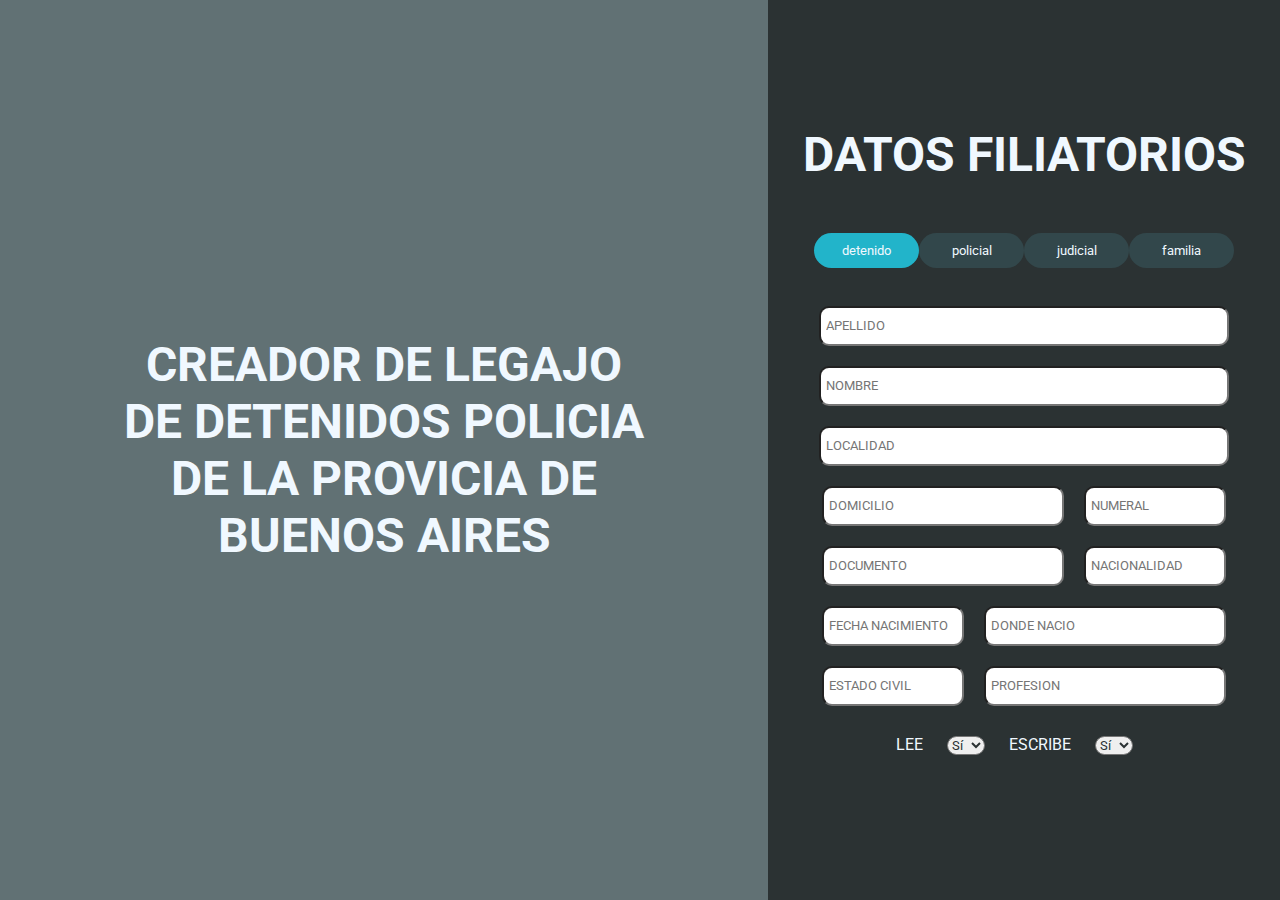
<file: index.html>
<!DOCTYPE html>
<html lang="en">
<head>
    <meta charset="UTF-8">
    <meta name="viewport" content="width=device-width, initial-scale=1.0">
    <link rel="preconnect" href="https://fonts.googleapis.com">
    <link rel="preconnect" href="https://fonts.gstatic.com" crossorigin>
    <link href="https://fonts.googleapis.com/css2?family=Roboto:ital,wght@0,100;0,300;0,400;0,500;0,700;0,900;1,100;1,300;1,400;1,500;1,700;1,900&display=swap" rel="stylesheet">

    <link rel="stylesheet" href="styles.css">
    <title>Document</title>
</head>
<body>
    <main>
        <div class="contenedorPrincipal">
        <div class="div1"> 
            <h1>CREADOR DE LEGAJO DE DETENIDOS POLICIA DE LA PROVICIA DE BUENOS AIRES
            </h1>
        </div>
        <div class="div2">
            <form action="" class="formulario" id="miFormulario">
                <div class="cajform1" id="F1">
                    <h3>DATOS FILIATORIOS</h3>
                    <div class="divsolapa">
                        <button class="activo" name="F1" onclick="cambiarClasePadre(event)" >detenido</button>
                        <button class="btn " name="F2" onclick="cambiarClasePadre(event)" >policial</button>
                        <button class="btn" name="F3" onclick="cambiarClasePadre(event)" >judicial</button>
                        <button class="btn" name="F4" onclick="cambiarClasePadre(event)">familia</button>
                    </div>
                    
                    <input type="text" id="campo1" name="campo1"   placeholder="APELLIDO" >
                    <input type="text" id="campo2" name="campo2"  placeholder="NOMBRE" >
                    <input type="text" id="campo3" name="campo3"  placeholder="LOCALIDAD" >
                    <div class="contenedor-in">
                        <input type="text" id="campo4" name="campo4" class="inMediano"  placeholder="DOMICILIO">
                        <input type="text" id="campo5" name="campo5" class="inChico" placeholder="NUMERAL"  >
                    </div>
                    <div class="contenedor-in">
                        <input type="text" id="campo6" name="campo6" class="inMediano" placeholder="DOCUMENTO"  >
                        <input type="text" id="campo7" name="campo7" class="inChico" placeholder="NACIONALIDAD" >
                    </div>
                    <div class="contenedor-in">
                        <input type="text" id="campo8" name="campo8" class="inChico" placeholder="FECHA NACIMIENTO"  >
                        <input type="text" id="campo9" name="campo9" class="inMediano"  placeholder="DONDE NACIO"  >
                    </div>
                    <div class="contenedor-in">
                        <input type="text" id="campo10" name="campo10" class="inChico"  placeholder="ESTADO CIVIL" >
                        <input type="text" id="campo11" name="campo11" class="inMediano" placeholder="PROFESION" >
                    </div>
                    <div>
                        <label for="opcion">LEE</label>
                        <select id="select1" name="opcion">
                        <option value="si">Sí</option>
                        <option value="no">No</option>
                        </select>
                        <label for="opcion">ESCRIBE</label>
                        <select id="select2" name="opcion">
                        <option value="si">Sí</option>
                        <option value="no">No</option>
                        </select>
                    </div>
    
                </div>
                <div class="novisible" id="F2">
                    <h3>DATOS POLICIALES</h3>
                    <div class="divsolapa">
                        <button class="btn" name="F1" onclick="cambiarClasePadre(event)" >detenido</button>
                        <button class="activo " name="F2" onclick="cambiarClasePadre(event)" >policial</button>
                        <button class="btn" name="F3" onclick="cambiarClasePadre(event)" >judicial</button>
                        <button class="btn" name="F4" onclick="cambiarClasePadre(event)">familia</button>
                    </div>
                    <input type="text" id="campo12" name="campo12"   placeholder="FALTA O DELITO" required>
                    <input type="text" id="campo13" name="campo13"  placeholder="MODALIDAD" required>
                    <input type="text" id="campo14" name="campo14"  placeholder="CATALOGADO COMO" required>
                    <div class="contenedor-in">
                        <input type="text" id="campo15"name="campo15" class="inMediano"  placeholder="POLICIA ACTUARIA" required>
                        <input type="text" id="campo16" name="campo16" class="inChico" placeholder="SECCIONAL"  required>
                    </div>
                    <div class="contenedor-in">
                        <input type="text" id="campo17" name="campo17" class="inMediano" placeholder="LUGAR DE LA DETENCION" required>
                        <input type="text" id="campo18" name="campo18" class="inChico" placeholder="PARTIDO" required>
                    </div>
                    <div class="contenedor-in">
                        <input type="text" id="campo19" name="campo19" class="inChico" placeholder="FECHA COMISION"  required>
                        <input type="text" id="campo20" name="campo20 class="inMediano"  placeholder="IDENTIFICADO EN" required>
                    </div>
                    <div class="contenedor-in">
                        <input type="text" id="campo21" name="campo21" class="inChico"  placeholder="FECHA DE IDENTIFICACION" required>
                        <input type="text" id="campo22" name="campo22" class="inMediano" placeholder="VICTIMA"  required>
                    </div>
                    <div>
                        <label for="opcion">LEE</label>
                        <select id="select3" name="opcion">
                        <option value="si">Sí</option>
                        <option value="no">No</option>
                        </select>
                        <label for="opcion">ESCRIBE</label>
                        <select id="select4" name="opcion">
                        <option value="si">Sí</option>
                        <option value="no">No</option>
                        </select>
                    </div>
    
                </div>
                <div class="novisible" id="F3">
                    <h3>DATOS JUDICIALES</h3>
                    <div class="divsolapa">
                        <button class="btn" name="F1" onclick="cambiarClasePadre(event)" >detenido</button>
                        <button class="btn " name="F2" onclick="cambiarClasePadre(event)" >policial</button>
                        <button class="activo" name="F3" onclick="cambiarClasePadre(event)" >judicial</button>
                        <button class="btn" name="F4" onclick="cambiarClasePadre(event)">familia</button>
                    </div>
                    <input type="text" id="campo23" name="campo23"   placeholder="JUZGADO INTERVINIENTE" required>
                    <input type="text" id="campo24" name="campo24"  placeholder="FISCALIA INTERVINIENTE" required>
                    <input type="text" id="campo25" name="campo25"  placeholder="LOCALIDAD DEL DPTO JUDICIAL" required>
                    <div class="contenedor-in">
                        <input type="text" id="campo26"name="campo26" class="inMediano"  placeholder="PROVINCIA" required>
                        <input type="text" id="campo27" name="campo27"  class="inChico" placeholder="IPP" required>
                    </div>
                      <h4>fue detenido o procesado anteriormente</h4>
                    <div class="contenedor-in">
                      
                        <select id="select5" name="opcion">
                        <option value="si">Sí</option>
                        <option value="no">No</option>
                        </select>
                        <input type="text" id="campo28" name="campo28" class="inChico"  placeholder="DONDE" required>
                    </div>
                    <div class="contenedor-in">
                        <input type="text" id="campo28" name="campo28" class="inChico"  placeholder="NUMERO CAUSA" required>
                        <input type="text" id="campo29" name="campo29" class="inMediano" placeholder="PORQUE?"  required>
                    </div>
                    
                </div>
                <div class="novisible" id="F4">
                    <h3>REMISION Y FAMILIA</h3>
                    <div class="divsolapa">
                        <button class="btn" name="F1" onclick="cambiarClasePadre(event)" >detenido</button>
                        <button class="btn " name="F2" onclick="cambiarClasePadre(event)" >policial</button>
                        <button class="btn" name="F3" onclick="cambiarClasePadre(event)" >judicial</button>
                        <button class="activo" name="F4" onclick="cambiarClasePadre(event)">familia</button>
                    </div>
    
                    <div class="contenedor-in">
                        <input type="text" id="campo30"name="campo30" class="inMediano"  placeholder="NOMBRE MADRE" >
                        <input type="text" id="campo31" name="campo31" class="inChico" placeholder="APELLIDO"  >
                    </div>
                    <div class="contenedor-in">
                        <input type="text" id="campo32" name="campo32" class="inMediano"  placeholder="DOMICILIO" >
                        <input type="text" id="campo33" name="campo33" class="inChico" placeholder="NUMERAL"  >
                    </div>
                    <div class="contenedor-in">
                        <input type="text" id="campo34" name="campo34" class="inMediano"  placeholder="NOMBRE PADRE" >
                        <input type="text" id="campo35" name="campo35" class="inChico" placeholder="APELLIDO"  >
                    </div>
                    <div class="contenedor-in">
                        <input type="text" id="campo36" name="campo36" class="inMediano" placeholder="DOMICILIO" >
                        <input type="text" id="campo37" name="campo37" class="inChico" placeholder="NUMERAL">
                    </div>
                    <div class="contenedor-in">
                        <input type="text" id="campo38" name="campo38" class="inChico" placeholder="APELLIDO CONB/ESP"  >
                        <input type="text" id="campo39" name="campo39" class="inMediano"  placeholder="NOMBRE"  >
                    </div>
                    
                    <div>
                        <label for="opcion">OJOS</label>
                        <select id="select6" name="opcion">
                            <option value="verde">verde</option>
                            <option value="azul">azul</option>
                            <option value="marron">maron</option>
                            <option value="gris">gris</option>
                        </select>
                        <label for="opcion">CABELLO</label>
                        <select id="select7" name="opcion">
                            <option value="rubio">rubio</option>
                            <option value="maron">maron</option>
                            <option value="blanco">blanco</option>
                            <option value="negro">negro</option>
                            <option value="colorado">colorado</option>
                        </select>
                        <label for="opcion">BARBA</label>
                        <select id="select8" name="opcion">
                            <option value="rubio">rubio</option>
                            <option value="maron">maron</option>
                            <option value="blanco">blanco</option>
                            <option value="negro">negro</option>
                            <option value="colorado">colorado</option>
                        </select>
                    </div>
                    <div>
                        <label for="opcion">ALTURA</label>
                        <select id="select9" name="opcion">
                        <option value="120cm">120cm</option>
                        <option value="130cm">130cm</option>
                        <option value="140cm">140cm</option>
                        <option value="150cm">150cm</option>
                        <option value="160cm">160cm</option>
                        <option value="170cm">170cm</option>
                        <option value="180cm">180cm</option>
                        <option value="190cm">190cm</option>
                        <option value="200cm">200cm</option>
                        <option value="210cm">210cm</option>
                        </select>
                        <label for="opcion">TEZ</label>
                        <select id="select10" name="opcion">
                            <option value="palida">palida</option>
                            <option value="marfil">marfil</option>
                            <option value="beige">beige</option>
                            <option value="trigueño">trigueño</option>
                            <option value="marron">marron</option>
                            <option value="ebano">ebano</option>
                        </select>
                        <label for="opcion">CONTEXTURA</label>
                        <select id="select11" name="opcion">
                        <option value="delgada">delgada</option>
                        <option value="normal">normal</option>
                        <option value="gruesa">gruesa</option>
                        <option value="obeso">obeso</option>
                        </select>
                    </div>
                    <button href="pdf.html" class="boton" onclick="guardarDatos()">siguinte</button>
                </div>
                
                
            </form>

        </div>
       
            
        
    </div>
    </main>
    <script src="scripts.js"></script>
</body>
</html>
</file>
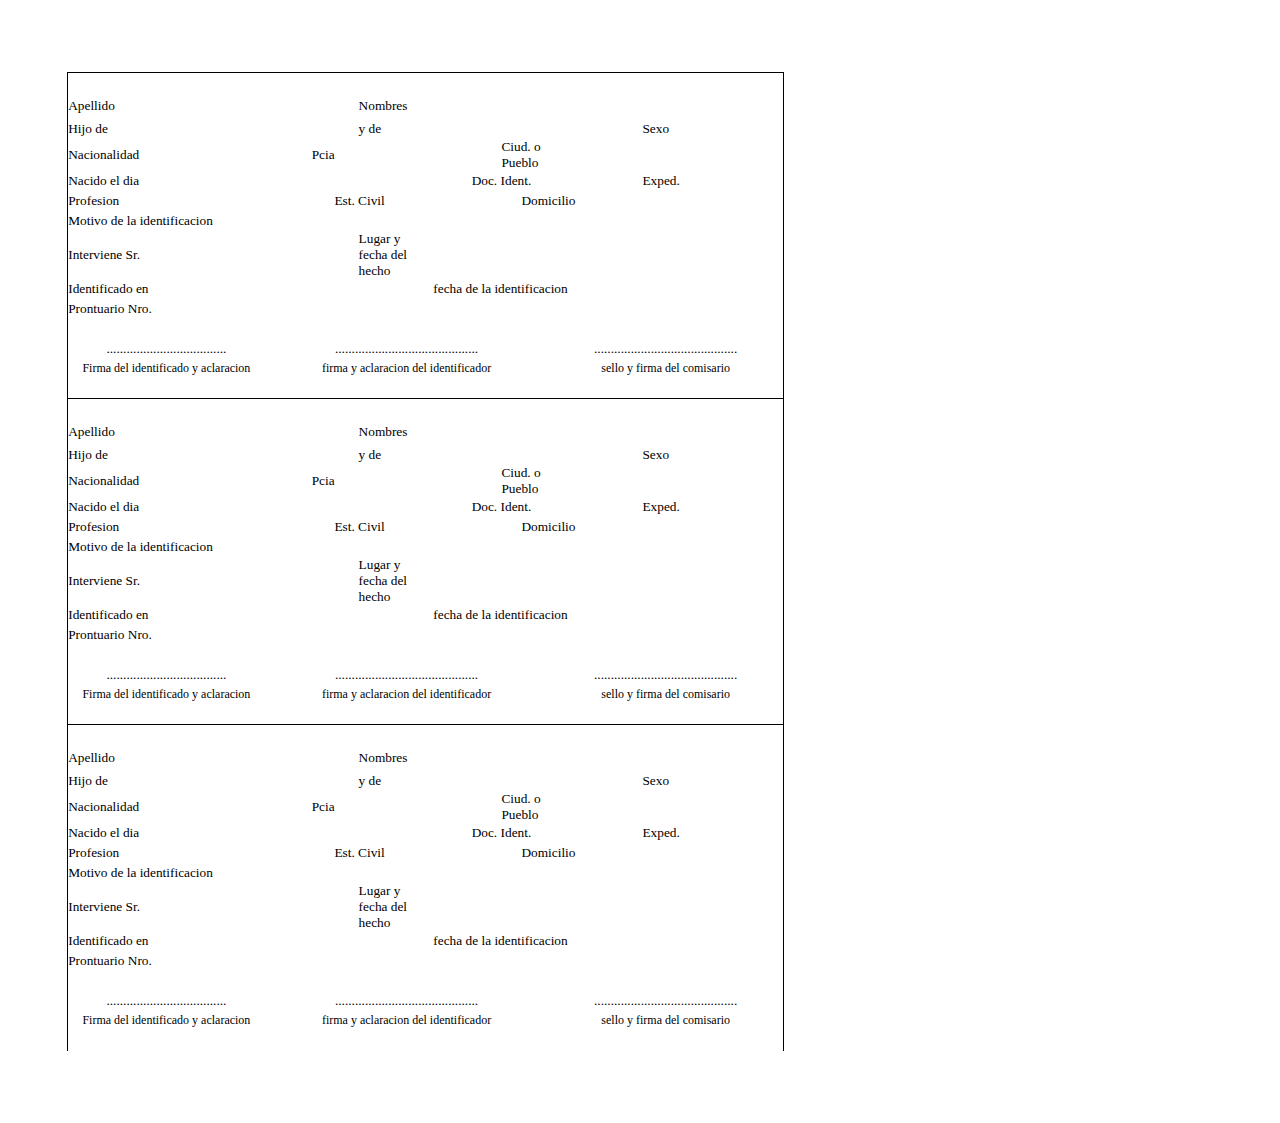
<file: fichahtml (1).html>
<!DOCTYPE html PUBLIC "-//W3C//DTD HTML 4.01//EN" "http://www.w3.org/TR/html4/strict.dtd">
<html>
  <head>
      <meta http-equiv="Content-Type" content="text/html; charset=utf-8">
      <meta name="generator" content="PhpSpreadsheet, https://github.com/PHPOffice/PhpSpreadsheet">
      <meta name="author" content="brian bori" />
    <style type="text/css">
      html { font-family:Calibri, Arial, Helvetica, sans-serif; font-size:11pt; background-color:white }
      a.comment-indicator:hover + div.comment { background:#ffd; position:absolute; display:block; border:1px solid black; padding:0.5em }
      a.comment-indicator { background:red; display:inline-block; border:1px solid black; width:0.5em; height:0.5em }
      div.comment { display:none }
      table { border-collapse:collapse; page-break-after:always }
      .gridlines td { border:1px dotted black }
      .gridlines th { border:1px dotted black }
      .b { text-align:center }
      .e { text-align:center }
      .f { text-align:right }
      .inlineStr { text-align:left }
      .n { text-align:right }
      .s { text-align:left }
      td.style0 { vertical-align:bottom; border-bottom:none #000000; border-top:none #000000; border-left:none #000000; border-right:none #000000; color:#000000; font-family:'Calibri'; font-size:11pt; background-color:white }
      th.style0 { vertical-align:bottom; border-bottom:none #000000; border-top:none #000000; border-left:none #000000; border-right:none #000000; color:#000000; font-family:'Calibri'; font-size:11pt; background-color:white }
      td.style1 { vertical-align:middle; border-bottom:none #000000; border-top:none #000000; border-left:1px solid #000000 !important; border-right:none #000000; color:#000000; font-family:'Times New Roman'; font-size:10pt; background-color:white }
      th.style1 { vertical-align:middle; border-bottom:none #000000; border-top:none #000000; border-left:1px solid #000000 !important; border-right:none #000000; color:#000000; font-family:'Times New Roman'; font-size:10pt; background-color:white }
      td.style2 { vertical-align:middle; border-bottom:none #000000; border-top:none #000000; border-left:none #000000; border-right:none #000000; color:#000000; font-family:'Times New Roman'; font-size:10pt; background-color:white }
      th.style2 { vertical-align:middle; border-bottom:none #000000; border-top:none #000000; border-left:none #000000; border-right:none #000000; color:#000000; font-family:'Times New Roman'; font-size:10pt; background-color:white }
      td.style3 { vertical-align:middle; border-bottom:none #000000; border-top:none #000000; border-left:none #000000; border-right:1px solid #000000 !important; color:#000000; font-family:'Times New Roman'; font-size:10pt; background-color:white }
      th.style3 { vertical-align:middle; border-bottom:none #000000; border-top:none #000000; border-left:none #000000; border-right:1px solid #000000 !important; color:#000000; font-family:'Times New Roman'; font-size:10pt; background-color:white }
      td.style4 { vertical-align:middle; text-align:center; border-bottom:none #000000; border-top:none #000000; border-left:none #000000; border-right:none #000000; font-weight:bold; font-style:italic; color:#000000; font-family:'Times New Roman'; font-size:14pt; background-color:white }
      th.style4 { vertical-align:middle; text-align:center; border-bottom:none #000000; border-top:none #000000; border-left:none #000000; border-right:none #000000; font-weight:bold; font-style:italic; color:#000000; font-family:'Times New Roman'; font-size:14pt; background-color:white }
      td.style5 { vertical-align:middle; text-align:left; padding-left:0px; border-bottom:none #000000; border-top:none #000000; border-left:none #000000; border-right:none #000000; font-weight:bold; font-style:italic; color:#000000; font-family:'Times New Roman'; font-size:14pt; background-color:white }
      th.style5 { vertical-align:middle; text-align:left; padding-left:0px; border-bottom:none #000000; border-top:none #000000; border-left:none #000000; border-right:none #000000; font-weight:bold; font-style:italic; color:#000000; font-family:'Times New Roman'; font-size:14pt; background-color:white }
      td.style6 { vertical-align:middle; text-align:left; padding-left:0px; border-bottom:none #000000; border-top:none #000000; border-left:none #000000; border-right:1px solid #000000 !important; font-weight:bold; font-style:italic; color:#000000; font-family:'Times New Roman'; font-size:14pt; background-color:white }
      th.style6 { vertical-align:middle; text-align:left; padding-left:0px; border-bottom:none #000000; border-top:none #000000; border-left:none #000000; border-right:1px solid #000000 !important; font-weight:bold; font-style:italic; color:#000000; font-family:'Times New Roman'; font-size:14pt; background-color:white }
      td.style7 { vertical-align:middle; text-align:left; padding-left:0px; border-bottom:none #000000; border-top:none #000000; border-left:none #000000; border-right:none #000000; font-weight:bold; color:#000000; font-family:'Times New Roman'; font-size:10pt; background-color:white }
      th.style7 { vertical-align:middle; text-align:left; padding-left:0px; border-bottom:none #000000; border-top:none #000000; border-left:none #000000; border-right:none #000000; font-weight:bold; color:#000000; font-family:'Times New Roman'; font-size:10pt; background-color:white }
      td.style8 { vertical-align:middle; text-align:left; padding-left:0px; border-bottom:none #000000; border-top:none #000000; border-left:none #000000; border-right:1px solid #000000 !important; font-weight:bold; color:#000000; font-family:'Times New Roman'; font-size:10pt; background-color:white }
      th.style8 { vertical-align:middle; text-align:left; padding-left:0px; border-bottom:none #000000; border-top:none #000000; border-left:none #000000; border-right:1px solid #000000 !important; font-weight:bold; color:#000000; font-family:'Times New Roman'; font-size:10pt; background-color:white }
      td.style9 { vertical-align:middle; text-align:center; border-bottom:none #000000; border-top:none #000000; border-left:none #000000; border-right:none #000000; font-weight:bold; color:#000000; font-family:'Times New Roman'; font-size:10pt; background-color:white }
      th.style9 { vertical-align:middle; text-align:center; border-bottom:none #000000; border-top:none #000000; border-left:none #000000; border-right:none #000000; font-weight:bold; color:#000000; font-family:'Times New Roman'; font-size:10pt; background-color:white }
      td.style10 { vertical-align:middle; text-align:center; border-bottom:none #000000; border-top:none #000000; border-left:none #000000; border-right:none #000000; color:#000000; font-family:'Times New Roman'; font-size:10pt; background-color:white }
      th.style10 { vertical-align:middle; text-align:center; border-bottom:none #000000; border-top:none #000000; border-left:none #000000; border-right:none #000000; color:#000000; font-family:'Times New Roman'; font-size:10pt; background-color:white }
      td.style11 { vertical-align:bottom; text-align:left; padding-left:0px; border-bottom:none #000000; border-top:none #000000; border-left:none #000000; border-right:none #000000; font-weight:bold; color:#000000; font-family:'Times New Roman'; font-size:10pt; background-color:white }
      th.style11 { vertical-align:bottom; text-align:left; padding-left:0px; border-bottom:none #000000; border-top:none #000000; border-left:none #000000; border-right:none #000000; font-weight:bold; color:#000000; font-family:'Times New Roman'; font-size:10pt; background-color:white }
      td.style12 { vertical-align:middle; text-align:left; padding-left:0px; border-bottom:none #000000; border-top:none #000000; border-left:none #000000; border-right:none #000000; color:#000000; font-family:'Times New Roman'; font-size:10pt; background-color:white }
      th.style12 { vertical-align:middle; text-align:left; padding-left:0px; border-bottom:none #000000; border-top:none #000000; border-left:none #000000; border-right:none #000000; color:#000000; font-family:'Times New Roman'; font-size:10pt; background-color:white }
      td.style13 { vertical-align:middle; text-align:center; border-bottom:none #000000; border-top:none #000000; border-left:none #000000; border-right:1px solid #000000 !important; font-weight:bold; color:#000000; font-family:'Times New Roman'; font-size:10pt; background-color:white }
      th.style13 { vertical-align:middle; text-align:center; border-bottom:none #000000; border-top:none #000000; border-left:none #000000; border-right:1px solid #000000 !important; font-weight:bold; color:#000000; font-family:'Times New Roman'; font-size:10pt; background-color:white }
      td.style14 { vertical-align:middle; text-align:center; border-bottom:none #000000; border-top:none #000000; border-left:none #000000; border-right:1px solid #000000 !important; color:#000000; font-family:'Times New Roman'; font-size:10pt; background-color:white }
      th.style14 { vertical-align:middle; text-align:center; border-bottom:none #000000; border-top:none #000000; border-left:none #000000; border-right:1px solid #000000 !important; color:#000000; font-family:'Times New Roman'; font-size:10pt; background-color:white }
      td.style15 { vertical-align:middle; text-align:center; border-bottom:none #000000; border-top:none #000000; border-left:1px solid #000000 !important; border-right:none #000000; color:#000000; font-family:'Times New Roman'; font-size:10pt; background-color:white }
      th.style15 { vertical-align:middle; text-align:center; border-bottom:none #000000; border-top:none #000000; border-left:1px solid #000000 !important; border-right:none #000000; color:#000000; font-family:'Times New Roman'; font-size:10pt; background-color:white }
      td.style16 { vertical-align:middle; text-align:center; border-bottom:none #000000; border-top:none #000000; border-left:1px solid #000000 !important; border-right:none #000000; color:#000000; font-family:'Times New Roman'; font-size:9pt; background-color:white }
      th.style16 { vertical-align:middle; text-align:center; border-bottom:none #000000; border-top:none #000000; border-left:1px solid #000000 !important; border-right:none #000000; color:#000000; font-family:'Times New Roman'; font-size:9pt; background-color:white }
      td.style17 { vertical-align:middle; text-align:center; border-bottom:none #000000; border-top:none #000000; border-left:none #000000; border-right:none #000000; color:#000000; font-family:'Times New Roman'; font-size:9pt; background-color:white }
      th.style17 { vertical-align:middle; text-align:center; border-bottom:none #000000; border-top:none #000000; border-left:none #000000; border-right:none #000000; color:#000000; font-family:'Times New Roman'; font-size:9pt; background-color:white }
      td.style18 { vertical-align:middle; text-align:center; border-bottom:none #000000; border-top:none #000000; border-left:none #000000; border-right:1px solid #000000 !important; color:#000000; font-family:'Times New Roman'; font-size:9pt; background-color:white }
      th.style18 { vertical-align:middle; text-align:center; border-bottom:none #000000; border-top:none #000000; border-left:none #000000; border-right:1px solid #000000 !important; color:#000000; font-family:'Times New Roman'; font-size:9pt; background-color:white }
      td.style19 { vertical-align:bottom; text-align:center; border-bottom:none #000000; border-top:1px solid #000000 !important; border-left:1px solid #000000 !important; border-right:none #000000; color:#000000; font-family:'Times New Roman'; font-size:10pt; background-color:white }
      th.style19 { vertical-align:bottom; text-align:center; border-bottom:none #000000; border-top:1px solid #000000 !important; border-left:1px solid #000000 !important; border-right:none #000000; color:#000000; font-family:'Times New Roman'; font-size:10pt; background-color:white }
      td.style20 { vertical-align:bottom; text-align:center; border-bottom:none #000000; border-top:1px solid #000000 !important; border-left:none #000000; border-right:none #000000; color:#000000; font-family:'Times New Roman'; font-size:10pt; background-color:white }
      th.style20 { vertical-align:bottom; text-align:center; border-bottom:none #000000; border-top:1px solid #000000 !important; border-left:none #000000; border-right:none #000000; color:#000000; font-family:'Times New Roman'; font-size:10pt; background-color:white }
      td.style21 { vertical-align:bottom; text-align:center; border-bottom:none #000000; border-top:1px solid #000000 !important; border-left:none #000000; border-right:1px solid #000000 !important; color:#000000; font-family:'Times New Roman'; font-size:10pt; background-color:white }
      th.style21 { vertical-align:bottom; text-align:center; border-bottom:none #000000; border-top:1px solid #000000 !important; border-left:none #000000; border-right:1px solid #000000 !important; color:#000000; font-family:'Times New Roman'; font-size:10pt; background-color:white }
      td.style22 { vertical-align:bottom; text-align:center; border-bottom:none #000000; border-top:none #000000; border-left:1px solid #000000 !important; border-right:none #000000; color:#000000; font-family:'Times New Roman'; font-size:10pt; background-color:white }
      th.style22 { vertical-align:bottom; text-align:center; border-bottom:none #000000; border-top:none #000000; border-left:1px solid #000000 !important; border-right:none #000000; color:#000000; font-family:'Times New Roman'; font-size:10pt; background-color:white }
      td.style23 { vertical-align:bottom; text-align:center; border-bottom:none #000000; border-top:none #000000; border-left:none #000000; border-right:none #000000; color:#000000; font-family:'Times New Roman'; font-size:10pt; background-color:white }
      th.style23 { vertical-align:bottom; text-align:center; border-bottom:none #000000; border-top:none #000000; border-left:none #000000; border-right:none #000000; color:#000000; font-family:'Times New Roman'; font-size:10pt; background-color:white }
      td.style24 { vertical-align:bottom; text-align:center; border-bottom:none #000000; border-top:none #000000; border-left:none #000000; border-right:1px solid #000000 !important; color:#000000; font-family:'Times New Roman'; font-size:10pt; background-color:white }
      th.style24 { vertical-align:bottom; text-align:center; border-bottom:none #000000; border-top:none #000000; border-left:none #000000; border-right:1px solid #000000 !important; color:#000000; font-family:'Times New Roman'; font-size:10pt; background-color:white }
      td.style25 { vertical-align:middle; text-align:left; padding-left:0px; border-bottom:none #000000; border-top:none #000000; border-left:1px solid #000000 !important; border-right:none #000000; color:#000000; font-family:'Times New Roman'; font-size:10pt; background-color:white }
      th.style25 { vertical-align:middle; text-align:left; padding-left:0px; border-bottom:none #000000; border-top:none #000000; border-left:1px solid #000000 !important; border-right:none #000000; color:#000000; font-family:'Times New Roman'; font-size:10pt; background-color:white }
      td.style26 { vertical-align:middle; text-align:left; padding-left:0px; border-bottom:none #000000; border-top:none #000000; border-left:none #000000; border-right:none #000000; color:#000000; font-family:'Times New Roman'; font-size:10pt; background-color:white }
      th.style26 { vertical-align:middle; text-align:left; padding-left:0px; border-bottom:none #000000; border-top:none #000000; border-left:none #000000; border-right:none #000000; color:#000000; font-family:'Times New Roman'; font-size:10pt; background-color:white }
      td.style27 { vertical-align:middle; text-align:center; border-bottom:1px solid #000000 !important; border-top:none #000000; border-left:1px solid #000000 !important; border-right:none #000000; color:#000000; font-family:'Times New Roman'; font-size:10pt; background-color:white }
      th.style27 { vertical-align:middle; text-align:center; border-bottom:1px solid #000000 !important; border-top:none #000000; border-left:1px solid #000000 !important; border-right:none #000000; color:#000000; font-family:'Times New Roman'; font-size:10pt; background-color:white }
      td.style28 { vertical-align:middle; text-align:center; border-bottom:1px solid #000000 !important; border-top:none #000000; border-left:none #000000; border-right:none #000000; color:#000000; font-family:'Times New Roman'; font-size:10pt; background-color:white }
      th.style28 { vertical-align:middle; text-align:center; border-bottom:1px solid #000000 !important; border-top:none #000000; border-left:none #000000; border-right:none #000000; color:#000000; font-family:'Times New Roman'; font-size:10pt; background-color:white }
      td.style29 { vertical-align:middle; text-align:center; border-bottom:1px solid #000000 !important; border-top:none #000000; border-left:none #000000; border-right:1px solid #000000 !important; color:#000000; font-family:'Times New Roman'; font-size:10pt; background-color:white }
      th.style29 { vertical-align:middle; text-align:center; border-bottom:1px solid #000000 !important; border-top:none #000000; border-left:none #000000; border-right:1px solid #000000 !important; color:#000000; font-family:'Times New Roman'; font-size:10pt; background-color:white }
      table.sheet0 col.col0 { width:42pt }
      table.sheet0 col.col1 { width:35.24444404pt }
      table.sheet0 col.col2 { width:35.24444404pt }
      table.sheet0 col.col3 { width:35.24444404pt }
      table.sheet0 col.col4 { width:35.24444404pt }
      table.sheet0 col.col5 { width:35.24444404pt }
      table.sheet0 col.col6 { width:35.24444404pt }
      table.sheet0 col.col7 { width:35.24444404pt }
      table.sheet0 col.col8 { width:35.24444404pt }
      table.sheet0 col.col9 { width:35.24444404pt }
      table.sheet0 col.col10 { width:35.24444404pt }
      table.sheet0 col.col11 { width:35.24444404pt }
      table.sheet0 col.col12 { width:35.24444404pt }
      table.sheet0 col.col13 { width:35.24444404pt }
      table.sheet0 col.col14 { width:35.24444404pt }
      table.sheet0 tr { height:15pt }
      table.sheet0 tr.row2 { height:19.5pt }
      table.sheet0 tr.row19 { height:19.5pt }
      table.sheet0 tr.row36 { height:19.5pt }
    </style>
  </head>

  <body>
<style>
@page { margin-left: 0.7in; margin-right: 0.7in; margin-top: 0.75in; margin-bottom: 0.75in; }
body { margin-left: 0.7in; margin-right: 0.7in; margin-top: 0.75in; margin-bottom: 0.75in; }
</style>
    <table border="0" cellpadding="0" cellspacing="0" id="sheet0" class="sheet0 gridlines">
        <col class="col0">
        <col class="col1">
        <col class="col2">
        <col class="col3">
        <col class="col4">
        <col class="col5">
        <col class="col6">
        <col class="col7">
        <col class="col8">
        <col class="col9">
        <col class="col10">
        <col class="col11">
        <col class="col12">
        <col class="col13">
        <col class="col14">
        <tbody>
          <tr class="row0">
            <td class="column0 style19 null style21" colspan="15"></td>
          </tr>
          <tr class="row2">
            <td class="column0 style1 s">Apellido</td>
            <td class="column1 style4 null style4" colspan="5"></td>
            <td class="column6 style2 s">Nombres</td>
            <td class="column7 style2 null"></td>
            <td class="column8 style5 null style6" colspan="7"></td>
          </tr>
          <tr class="row3">
            <td class="column0 style1 s">Hijo de</td>
            <td class="column1 style7 null style7" colspan="5"></td>
            <td class="column6 style2 s">y de</td>
            <td class="column7 style7 null style7" colspan="5"></td>
            <td class="column12 style2 s">Sexo</td>
            <td class="column13 style7 null style8" colspan="2"></td>
          </tr>
          <tr class="row4">
            <td class="column0 style25 s style26" colspan="2">Nacionalidad</td>
            <td class="column2 style7 null style7" colspan="3"></td>
            <td class="column5 style2 s">Pcia</td>
            <td class="column6 style7 null style7" colspan="3"></td>
            <td class="column9 style2 s">Ciud. o Pueblo</td>
            <td class="column10 style2 null"></td>
            <td class="column11 style7 null style8" colspan="4"></td>
          </tr>
          <tr class="row5">
            <td class="column0 style25 s style26" colspan="2">Nacido el dia</td>
            <td class="column2 style10 null style10" colspan="6"></td>
            <td class="column8 style10 s style10" colspan="2">Doc. Ident.</td>
            <td class="column10 style11 null style11" colspan="2"></td>
            <td class="column12 style12 s">Exped.</td>
            <td class="column13 style9 null style13" colspan="2"></td>
          </tr>
          <tr class="row6">
            <td class="column0 style25 s style26" colspan="2">Profesion</td>
            <td class="column2 style9 null style9" colspan="3"></td>
            <td class="column5 style10 s style10" colspan="2">Est. Civil</td>
            <td class="column7 style7 null style7" colspan="2"></td>
            <td class="column9 style10 s style10" colspan="2">Domicilio</td>
            <td class="column11 style7 null style8" colspan="4"></td>
          </tr>
          <tr class="row7">
            <td class="column0 style25 s style26" colspan="4">Motivo de la identificacion</td>
            <td class="column4 style7 null style8" colspan="11"></td>
          </tr>
          <tr class="row8">
            <td class="column0 style25 s style26" colspan="2">Interviene Sr.</td>
            <td class="column2 style9 null style9" colspan="4"></td>
            <td class="column6 style2 s">Lugar y fecha del hecho</td>
            <td class="column7 style2 null"></td>
            <td class="column8 style2 null"></td>
            <td class="column9 style9 null style13" colspan="6"></td>
          </tr>
          <tr class="row9">
            <td class="column0 style25 s style26" colspan="2">Identificado en</td>
            <td class="column2 style9 null style9" colspan="4"></td>
            <td class="column6 style10 s style10" colspan="6">fecha de la identificacion</td>
            <td class="column12 style7 null style7" colspan="2"></td>
            <td class="column14 style3 null"></td>
          </tr>
          <tr class="row10">
            <td class="column0 style25 s style26" colspan="2">Prontuario Nro.</td>
            <td class="column2 style10 null style14" colspan="13"></td>
          </tr>
          <tr class="row11">
            <td class="column0 style15 null style14" colspan="15"></td>
          </tr>
          <tr class="row13">
            <td class="column0 style15 s style10" colspan="4">....................................</td>
            <td class="column4 style10 s style10" colspan="6">...........................................</td>
            <td class="column10 style10 s style14" colspan="5">...........................................</td>
          </tr>
          <tr class="row14">
            <td class="column0 style16 s style17" colspan="4">Firma del identificado y aclaracion</td>
            <td class="column4 style17 s style17" colspan="6">firma y aclaracion del identificador</td>
            <td class="column10 style17 s style18" colspan="5">sello y firma del comisario</td>
          </tr>
          <tr class="row15">
            <td class="column0 style15 null style14" colspan="15"></td>
          </tr>
          <tr class="row17">
            <td class="column0 style19 null style21" colspan="15"></td>
          </tr>
          <tr class="row19">
            <td class="column0 style1 s">Apellido</td>
            <td class="column1 style4 null style4" colspan="5"></td>
            <td class="column6 style2 s">Nombres</td>
            <td class="column7 style2 null"></td>
            <td class="column8 style5 null style6" colspan="7"></td>
          </tr>
          <tr class="row20">
            <td class="column0 style1 s">Hijo de</td>
            <td class="column1 style7 null style7" colspan="5"></td>
            <td class="column6 style2 s">y de</td>
            <td class="column7 style7 null style7" colspan="5"></td>
            <td class="column12 style2 s">Sexo</td>
            <td class="column13 style7 null style8" colspan="2"></td>
          </tr>
          <tr class="row21">
            <td class="column0 style25 s style26" colspan="2">Nacionalidad</td>
            <td class="column2 style7 null style7" colspan="3"></td>
            <td class="column5 style2 s">Pcia</td>
            <td class="column6 style7 null style7" colspan="3"></td>
            <td class="column9 style2 s">Ciud. o Pueblo</td>
            <td class="column10 style2 null"></td>
            <td class="column11 style7 null style8" colspan="4"></td>
          </tr>
          <tr class="row22">
            <td class="column0 style25 s style26" colspan="2">Nacido el dia</td>
            <td class="column2 style10 null style10" colspan="6"></td>
            <td class="column8 style10 s style10" colspan="2">Doc. Ident.</td>
            <td class="column10 style11 null style11" colspan="2"></td>
            <td class="column12 style12 s">Exped.</td>
            <td class="column13 style9 null style13" colspan="2"></td>
          </tr>
          <tr class="row23">
            <td class="column0 style25 s style26" colspan="2">Profesion</td>
            <td class="column2 style9 null style9" colspan="3"></td>
            <td class="column5 style10 s style10" colspan="2">Est. Civil</td>
            <td class="column7 style7 null style7" colspan="2"></td>
            <td class="column9 style10 s style10" colspan="2">Domicilio</td>
            <td class="column11 style7 null style8" colspan="4"></td>
          </tr>
          <tr class="row24">
            <td class="column0 style25 s style26" colspan="4">Motivo de la identificacion</td>
            <td class="column4 style7 null style8" colspan="11"></td>
          </tr>
          <tr class="row25">
            <td class="column0 style25 s style26" colspan="2">Interviene Sr.</td>
            <td class="column2 style9 null style9" colspan="4"></td>
            <td class="column6 style2 s">Lugar y fecha del hecho</td>
            <td class="column7 style2 null"></td>
            <td class="column8 style2 null"></td>
            <td class="column9 style9 null style13" colspan="6"></td>
          </tr>
          <tr class="row26">
            <td class="column0 style25 s style26" colspan="2">Identificado en</td>
            <td class="column2 style9 null style9" colspan="4"></td>
            <td class="column6 style10 s style10" colspan="6">fecha de la identificacion</td>
            <td class="column12 style7 null style7" colspan="2"></td>
            <td class="column14 style3 null"></td>
          </tr>
          <tr class="row27">
            <td class="column0 style25 s style26" colspan="2">Prontuario Nro.</td>
            <td class="column2 style10 null style14" colspan="13"></td>
          </tr>
          <tr class="row28">
            <td class="column0 style15 null style14" colspan="15"></td>
          </tr>
          <tr class="row30">
            <td class="column0 style15 s style10" colspan="4">....................................</td>
            <td class="column4 style10 s style10" colspan="6">...........................................</td>
            <td class="column10 style10 s style14" colspan="5">...........................................</td>
          </tr>
          <tr class="row31">
            <td class="column0 style16 s style17" colspan="4">Firma del identificado y aclaracion</td>
            <td class="column4 style17 s style17" colspan="6">firma y aclaracion del identificador</td>
            <td class="column10 style17 s style18" colspan="5">sello y firma del comisario</td>
          </tr>
          <tr class="row32">
            <td class="column0 style15 null style14" colspan="15"></td>
          </tr>
          <tr class="row34">
            <td class="column0 style19 null style21" colspan="15"></td>
          </tr>
          <tr class="row36">
            <td class="column0 style1 s">Apellido</td>
            <td class="column1 style4 null style4" colspan="5"></td>
            <td class="column6 style2 s">Nombres</td>
            <td class="column7 style2 null"></td>
            <td class="column8 style5 null style6" colspan="7"></td>
          </tr>
          <tr class="row37">
            <td class="column0 style1 s">Hijo de</td>
            <td class="column1 style7 null style7" colspan="5"></td>
            <td class="column6 style2 s">y de</td>
            <td class="column7 style7 null style7" colspan="5"></td>
            <td class="column12 style2 s">Sexo</td>
            <td class="column13 style7 null style8" colspan="2"></td>
          </tr>
          <tr class="row38">
            <td class="column0 style25 s style26" colspan="2">Nacionalidad</td>
            <td class="column2 style7 null style7" colspan="3"></td>
            <td class="column5 style2 s">Pcia</td>
            <td class="column6 style7 null style7" colspan="3"></td>
            <td class="column9 style2 s">Ciud. o Pueblo</td>
            <td class="column10 style2 null"></td>
            <td class="column11 style7 null style8" colspan="4"></td>
          </tr>
          <tr class="row39">
            <td class="column0 style25 s style26" colspan="2">Nacido el dia</td>
            <td class="column2 style10 null style10" colspan="6"></td>
            <td class="column8 style10 s style10" colspan="2">Doc. Ident.</td>
            <td class="column10 style11 null style11" colspan="2"></td>
            <td class="column12 style12 s">Exped.</td>
            <td class="column13 style9 null style13" colspan="2"></td>
          </tr>
          <tr class="row40">
            <td class="column0 style25 s style26" colspan="2">Profesion</td>
            <td class="column2 style9 null style9" colspan="3"></td>
            <td class="column5 style10 s style10" colspan="2">Est. Civil</td>
            <td class="column7 style7 null style7" colspan="2"></td>
            <td class="column9 style10 s style10" colspan="2">Domicilio</td>
            <td class="column11 style7 null style8" colspan="4"></td>
          </tr>
          <tr class="row41">
            <td class="column0 style25 s style26" colspan="4">Motivo de la identificacion</td>
            <td class="column4 style7 null style8" colspan="11"></td>
          </tr>
          <tr class="row42">
            <td class="column0 style25 s style26" colspan="2">Interviene Sr.</td>
            <td class="column2 style9 null style9" colspan="4"></td>
            <td class="column6 style2 s">Lugar y fecha del hecho</td>
            <td class="column7 style2 null"></td>
            <td class="column8 style2 null"></td>
            <td class="column9 style9 null style13" colspan="6"></td>
          </tr>
          <tr class="row43">
            <td class="column0 style25 s style26" colspan="2">Identificado en</td>
            <td class="column2 style9 null style9" colspan="4"></td>
            <td class="column6 style10 s style10" colspan="6">fecha de la identificacion</td>
            <td class="column12 style7 null style7" colspan="2"></td>
            <td class="column14 style3 null"></td>
          </tr>
          <tr class="row44">
            <td class="column0 style25 s style26" colspan="2">Prontuario Nro.</td>
            <td class="column2 style10 null style14" colspan="13"></td>
          </tr>
          <tr class="row45">
            <td class="column0 style15 null style14" colspan="15"></td>
          </tr>
          <tr class="row47">
            <td class="column0 style15 s style10" colspan="4">....................................</td>
            <td class="column4 style10 s style10" colspan="6">...........................................</td>
            <td class="column10 style10 s style14" colspan="5">...........................................</td>
          </tr>
          <tr class="row48">
            <td class="column0 style16 s style17" colspan="4">Firma del identificado y aclaracion</td>
            <td class="column4 style17 s style17" colspan="6">firma y aclaracion del identificador</td>
            <td class="column10 style17 s style18" colspan="5">sello y firma del comisario</td>
          </tr>
          <tr class="row49">
            <td class="column0 style15 null style14" colspan="15"></td>
          </tr>
        </tbody>
    </table>
  </body>
</html>
</file>
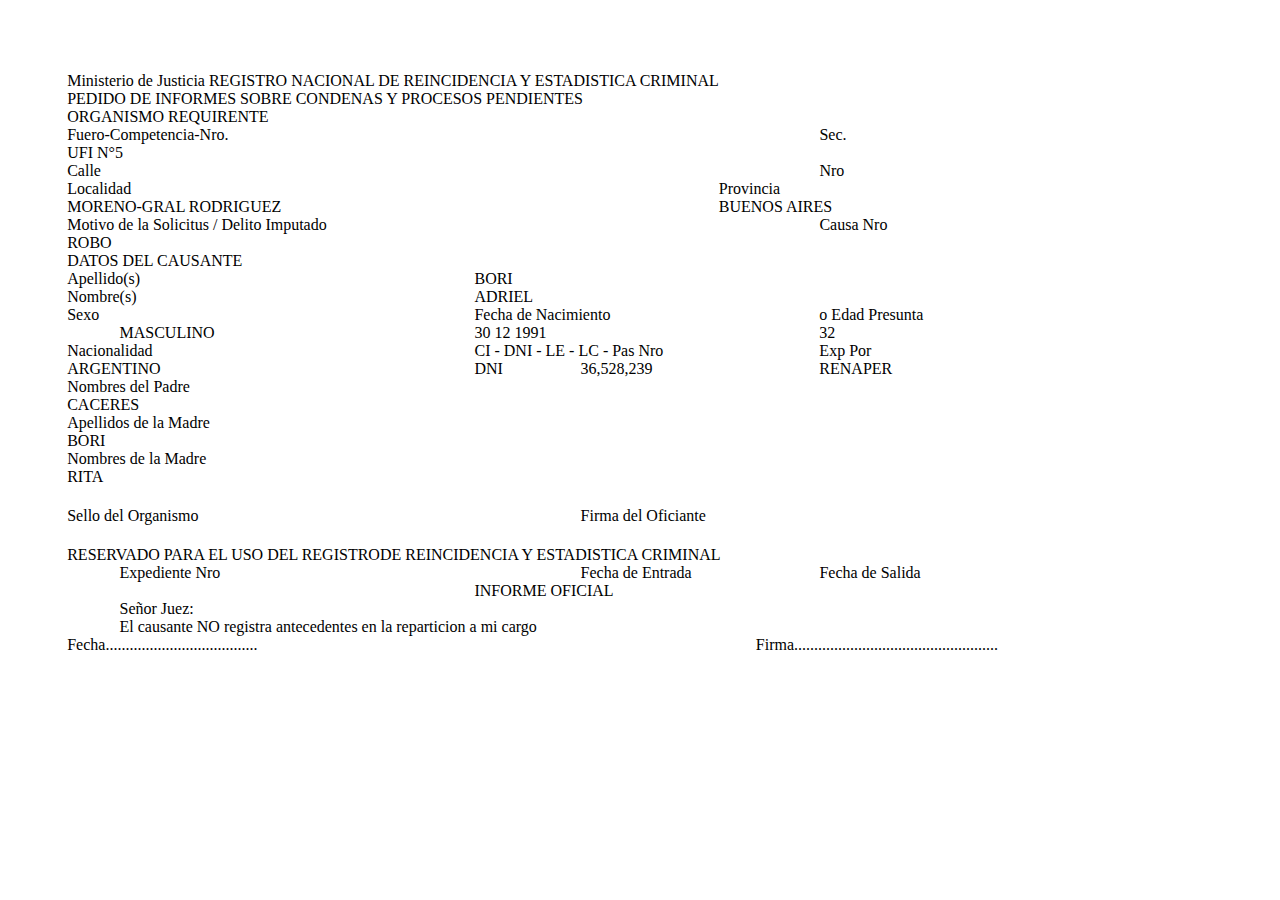
<file: pdf.html>
<!DOCTYPE html>
<html lang="en">
<head>
    <meta charset="UTF-8">
    <meta name="viewport" content="width=device-width, initial-scale=1.0">
    <title>Document</title>
</head>
<body>
    <style>
    @page { margin-left: 0.7in; margin-right: 0.7in; margin-top: 0.75in; margin-bottom: 0.75in; }
    body { margin-left: 0.7in; margin-right: 0.7in; margin-top: 0.75in; margin-bottom: 0.75in; }
    .row36{height: 60px;}
    </style>
        <table border="0" cellpadding="0" cellspacing="0" id="sheet0" class="sheet0 gridlines">
            <colgroup><col class="col0">
            <col class="col1">
            <col class="col2">
            <col class="col3">
            <col class="col4">
            <col class="col5">
            <col class="col6">
            <col class="col7">
            <col class="col8">
            <col class="col9">
            <col class="col10">
            <col class="col11">
            <col class="col12">
            </colgroup><tbody>
              <tr class="row0">
                <td class="column0 style86 s style87" colspan="6">Ministerio de Justicia                                                                                                                 REGISTRO NACIONAL DE REINCIDENCIA Y ESTADISTICA CRIMINAL</td>
                <td class="column6 style88 null style89" colspan="7"></td>
              </tr>
              <tr class="row6">
                <td class="column0 style94 s style96" colspan="13">PEDIDO DE INFORMES SOBRE CONDENAS Y PROCESOS PENDIENTES</td>
              </tr>
              <tr class="row7">
                <td class="column0 style62 null style63" colspan="13"></td>
              </tr>
              <tr class="row10">
                <td class="column0 style28 s style30" colspan="13">ORGANISMO REQUIRENTE</td>
              </tr>
              <tr class="row11">
                <td class="column0 style34 s style36" colspan="9">Fuero-Competencia-Nro.</td>
                <td class="column9 style34 s style36" colspan="4">Sec.</td>
              </tr>
              <tr class="row12">
                <td class="column0 style26 f style17" colspan="9">UFI N°5</td>
                <td class="column9 style25 null style17" colspan="4"></td>
              </tr>
              <tr class="row13">
                <td class="column0 style34 s style36" colspan="9">Calle</td>
                <td class="column9 style34 s style36" colspan="4">Nro</td>
              </tr>
              <tr class="row14">
                <td class="column0 style37 null style39" colspan="9"></td>
                <td class="column9 style4 null style27" colspan="4"></td>
              </tr>
              <tr class="row16">
                <td class="column0 style34 s style36" colspan="6">Localidad</td>
                <td class="column6 style34 s style36" colspan="7">Provincia</td>
              </tr>
              <tr class="row17">
                <td class="column0 style26 f style17" colspan="6">MORENO-GRAL RODRIGUEZ</td>
                <td class="column6 style26 f style17" colspan="7">BUENOS AIRES</td>
              </tr>
              <tr class="row18">
                <td class="column0 style34 s style36" colspan="9">Motivo de la Solicitus / Delito Imputado</td>
                <td class="column9 style34 s style36" colspan="4">Causa Nro</td>
              </tr>
              <tr class="row19">
                <td class="column0 style44 f style46" colspan="9">ROBO</td>
                <td class="column9 style50 null style52" colspan="4"></td>
              </tr>
              <tr class="row21">
                <td class="column0 style18 s style20" colspan="13">DATOS DEL CAUSANTE</td>
              </tr>
              <tr class="row22">
                <td class="column0 style58 s style59" colspan="2">Apellido(s)</td>
                <td class="column2 style21 f style22" colspan="11">BORI</td>
              </tr>
              <tr class="row24">
                <td class="column0 style58 s style59" colspan="2">Nombre(s)</td>
                <td class="column2 style21 f style22" colspan="11">ADRIEL</td>
              </tr>
              <tr class="row26">
                <td class="column0 style31 s style33" colspan="3">Sexo</td>
                <td class="column3 style31 s style33" colspan="5">Fecha de Nacimiento</td>
                <td class="column8 style31 s style33" colspan="5">o Edad Presunta</td>
              </tr>
              <tr class="row27">
                <td class="column0 style1 null"></td>
                <td class="column1 style16 f style17" colspan="2">MASCULINO</td>
                <td class="column3 style11 f style13" colspan="5">30 12 1991</td>
                <td class="column8 style11 f style13" colspan="5">32</td>
              </tr>
              <tr class="row28">
                <td class="column0 style31 s style33" colspan="3">Nacionalidad</td>
                <td class="column3 style31 s style33" colspan="5">CI - DNI - LE - LC - Pas Nro</td>
                <td class="column8 style31 s style33" colspan="5">Exp Por</td>
              </tr>
              <tr class="row29">
                <td class="column0 style11 f style13" colspan="3">ARGENTINO</td>
                <td class="column3 style2 f">DNI</td>
                <td class="column4 style14 f style15" colspan="4">36,528,239</td>
                <td class="column8 style11 f style13" colspan="5">RENAPER</td>
              </tr>
              <tr class="row30">
                <td class="column0 style31 s style33" colspan="13">Nombres del Padre</td>
              </tr>
              <tr class="row31">
                <td class="column0 style11 f style13" colspan="13">CACERES</td>
              </tr>
              <tr class="row32">
                <td class="column0 style31 s style33" colspan="13">Apellidos de la Madre</td>
              </tr>
              <tr class="row33">
                <td class="column0 style11 f style13" colspan="13">BORI</td>
              </tr>
              <tr class="row34">
                <td class="column0 style31 s style33" colspan="13">Nombres de la Madre</td>
              </tr>
              <tr class="row35">
                <td class="column0 style11 f style13" colspan="13">RITA</td>
              </tr>
              <tr class="row36">
                <td class="column0 style31 s style33" colspan="4">Sello del Organismo</td>
                <td class="column4 style31 s style33" colspan="9">Firma del Oficiante</td>
              </tr>
              <tr class="row47">
                <td class="column0 style65 s style67" colspan="13">RESERVADO PARA EL USO DEL REGISTRODE REINCIDENCIA Y ESTADISTICA CRIMINAL</td>
              </tr>
              <tr class="row50">
                <td class="column0 style71 null style71"></td>
                <td class="column1 style72 s style74" colspan="3">Expediente Nro</td>
                <td class="column4 style71 null style71"></td>
                <td class="column5 style72 s style74" colspan="3">Fecha de Entrada</td>
                <td class="column8 style71 null style71"></td>
                <td class="column9 style72 s style74" colspan="3">Fecha de Salida</td>
                <td class="column12 style71 null style71"></td>
              </tr>
              <tr class="row54">
                <td class="column0 style62 null style63" colspan="13"></td>
              </tr>
              <tr class="row56">
                <td class="column0 style62 null style63" colspan="3"></td>
                <td class="column3 style5 s style7" colspan="6">INFORME OFICIAL</td>
                <td class="column9 style62 null style63" colspan="4"></td>
              </tr>
              <tr class="row58">
                <td class="column0 style62 null style63" colspan="13"></td>
              </tr>
              <tr class="row64">
                <td class="column0 style62 null style62" rowspan="2"></td>
                <td class="column1 style3 s style3" colspan="5">Señor Juez:</td>
                <td class="column6 style3 null style63" colspan="7" rowspan="2"></td>
              </tr>
              <tr class="row65">
                <td class="column1 style3 s style3" colspan="5">El causante NO registra antecedentes en la reparticion a mi cargo</td>
              </tr>
              <tr class="row66">
                <td class="column0 style62 null style63" colspan="13"></td>
              </tr>
              <tr class="row70">
                <td class="column0 style85 s style82" colspan="7">Fecha......................................</td>
                <td class="column7 style82 s style83" colspan="6">Firma...................................................</td>
              </tr>
            </tbody>
        </table>
      
    
    </body>
</html>
</file>
<file: styles.css>
*{padding: 0;
margin: 0;
box-sizing: border-box;
font-family: "Roboto", sans-serif;

}
@keyframes apagar {
    0% {
        opacity: 1; /* Inicialmente completamente visible */
    }
    100% {
        opacity: 0.5; /* Al final de la animación, parcialmente visible */
    }
}

main{
    background-image: url("https://media.0221.com.ar/p/820038c5d3d365d26e91b7413d1ab280/adjuntos/357/imagenes/100/001/0100001609/1400x0/smart/patrulleros.jpg");
    background-repeat: no-repeat;
    background-size: cover;
    width: 100vw;
    height: 100vh;
    display: flex;
    flex-direction: row;
    position: relative;
    }
    .contenedorPrincipal{
    width: 100vw;
    height: 100vh;
    background-color: #32474bc5;
    display: flex;
    flex-direction: row;
    position: absolute;
    top: 0;
    left: 0;

    }

    h1{
        width: 70%;
        color: aliceblue;
        font-size: 48px;
        text-align: center;
    }
    .formulario{
        width: 100%;
        height: 100%;
        background-color: #2B3233;
        display: flex;
        flex-direction: column;
        justify-content: center;
        align-items: center;
       
        
        
    }

    .cajform1{
        width: 100%;
        height: 80%;
        display: flex;
        flex-direction: column;
        justify-content: center;
        align-items: center;
        
    }
    .cajform2{
        width: 100%;
        height: 80%;
        display: flex;
        flex-direction: column;
        justify-content: center;
        align-items: center;
        
    }
    .div1{
        width: 60%;
        height: 100%;
        display: flex;
        justify-content: center;
        align-items: center;
    }
    .div2{
        width: 40%;
        height: 100%;
    }
h3{
    height: 100px;
    color: aliceblue;
    font-size: 48px;
    font-weight: bolder;
    text-align: center;
}
input{
    width: 80%;
    height: 40px;
    margin: 10px;
    padding: 5px;
    border-radius: 10px;    
}
.inMediano{
    width: 60%;
    display: inline-block;
}
.inChico{
    width: 35%;
    display: inline-block;
}
.contenedor-in{
    justify-content: space-between;
    width: 83%;
    height: fit-content;
    display: flex;
    flex-direction: row;
}
.boton{
    background: linear-gradient(135deg, #11998e, #22B4CA); /* Gradiente */
    color: white;
    border: none;
    width: 80%;
    border-radius: 50px;
    padding: 15px 40px;
    font-size: 20px;
    font-weight: bold;
    text-transform: uppercase;
    cursor: pointer;
    transition: all 0.3s ease;
    box-shadow: 0 4px 8px rgba(0, 0, 0, 0.1);
    }
    .divsolapa{
        width: 100%;
        height: 50px;
        display: flex;
        justify-content:center ;
        align-items: center;
        margin-bottom: 20px;
        
    }
    .btn{
        padding: 10px;
        width: 105px;
        background-color: #32474B;
        border-radius: 20px;
        border: none;
        color:aliceblue;
        cursor: pointer;
        
        }
        .btn:hover{
            box-shadow: 0px 0px 10px #22B4CA;
        }



        .activo{
            background-color: #22B4CA;
            padding: 10px;
            width: 105px;
            border-radius: 20px;
            border: none;
            color:aliceblue;
            cursor: pointer;
        }
        .activo:hover{
            background-color: #32474B; /* Color más oscuro durante el hover */
            animation: apagar 0.3s ease forwards; /* Aplicar la animación al hacer hover */
            
        }


        select{
            margin: 20px;
            color:#2B3233;
            border-radius: 10px;
        }
        label{color: aliceblue;}
        .novisible{
            display: none;
        }
        h4{
            color: aliceblue;
            width: 80%;
            height: 68px;
            margin: 15px;
            text-align: center;
       
        }
</file>
